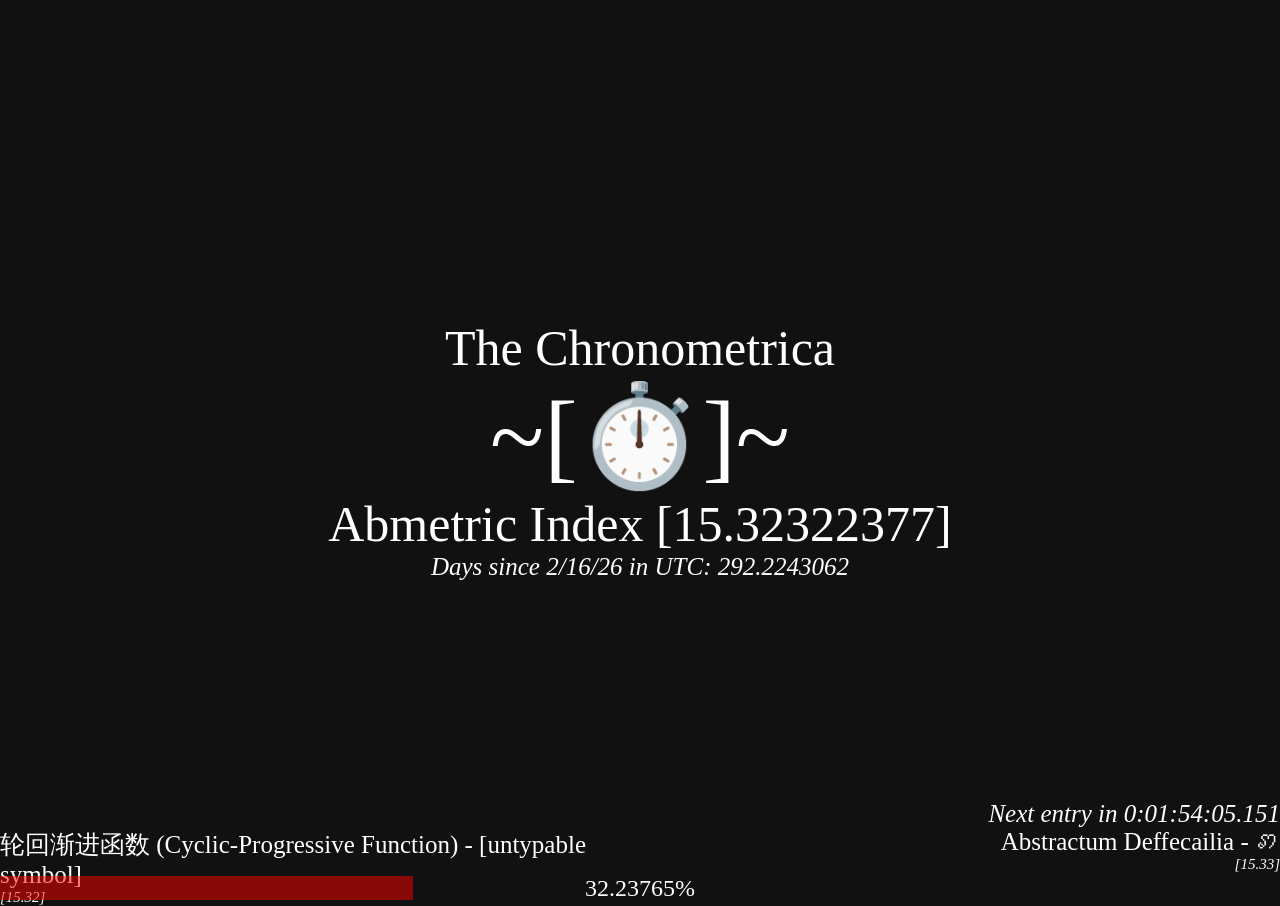
<file: index.html>
<html>
	<head>
		<title>The Chronometrica</title>
		<link rel="stylesheet" type="text/css" href="style.css">
	</head>
	<body onload="load()">
		<div class="content">
			<span class="txt1">The Chronometrica</span>
			<br>
			<span class="symbol">~[⏱️]~</span>
			<br>
			<span class="txt1" id="abm">Abmetric Index...</span>
			<br>
			<span class="txt2" id="day">Days since 2/16/26 in UTC...</span>
		</div>

		<div class='bottom'>
			<div class="entries">
				<span id="lentry">Left</span>
				<span id="rentry">Right</span>
				<span class="txt2" id="next">Next entry in...</span>
			</div><br>
			<div class="bar">
				<div id="outerbar" style="width: 50%;"></div>
				<span id="innerbar">Percentage...</span>
			</div>
		</div>

		<script src="numarray.js"></script>
		<script src="main.js"></script>
	</body>
</html>
</file>
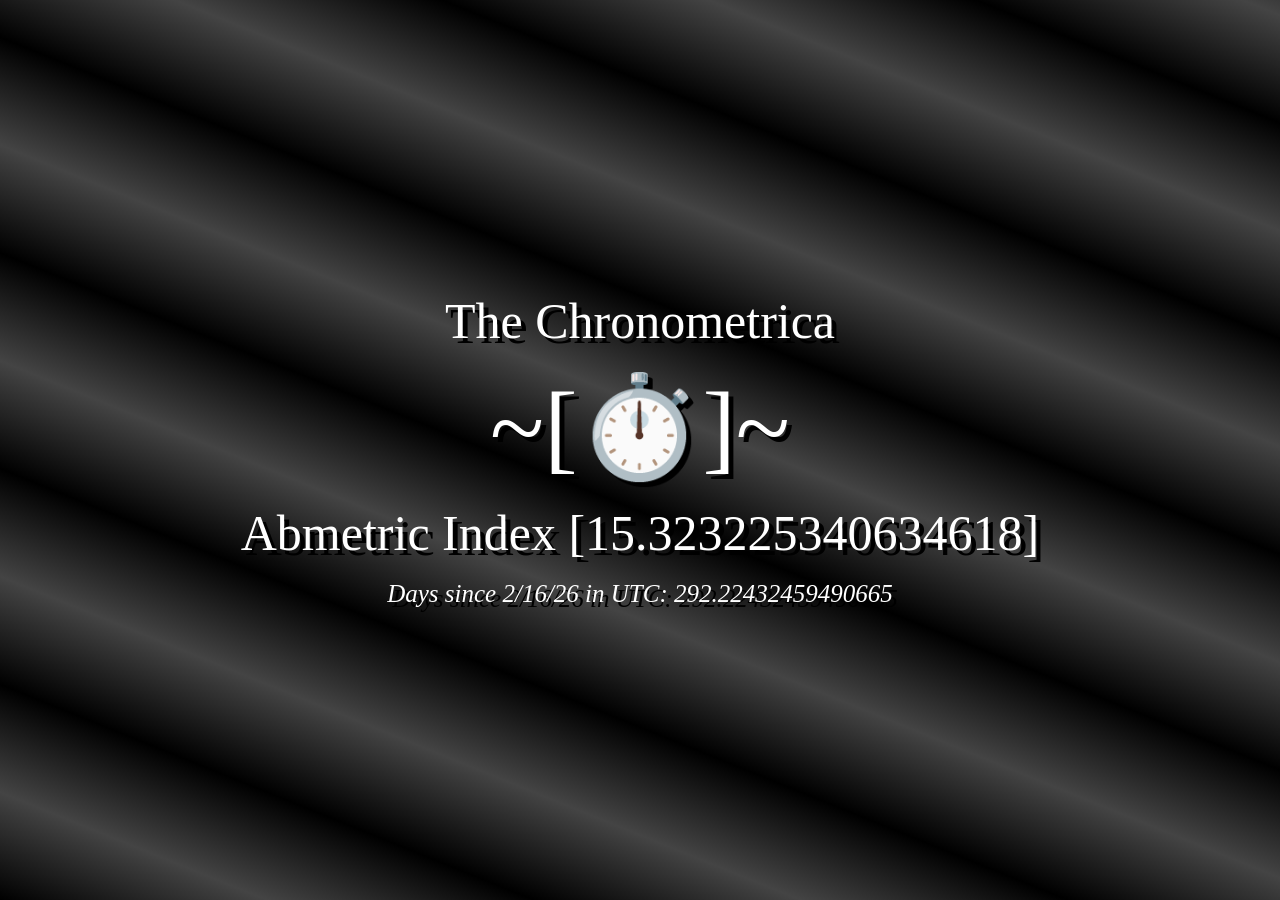
<file: Chronometrica.html>
<html><head><title>The Chronometrica</title>
<style>
.symbol {
	font-size: 100px;
}
.txt1 {
	font-size: 50px;
}
.txt2 {
	font-style: italic;
	font-size: 25px;
}
.content {
    display: flex;
    flex-direction: column;
    align-items: center;
	color: white;
	text-shadow: 5px 5px black;
}
body {
	display: flex;
    justify-content: center;
    align-items: center;
	background: repeating-linear-gradient(22deg, black, #444444, black 200px);
}
</style>
</head>
<body><div class="content">
<span class="txt1">The Chronometrica</span>
<br>
<span class="symbol">~[⏱️]~</span>
<br>
<span class="txt1" id="abm">Abmetric Index here</span>
<br>
<span class="txt2" id="day">Days since Feb. 16, 2026 here</span>
</div>
<script>
function day() {
return Date.now()/86400000-20500;
}
function abm() {
return 3*((23/3)**(1/365))**day();
}
function update() {
document.getElementById('day').innerHTML = 'Days since 2/16/26 in UTC: ' + day()
document.getElementById('abm').innerHTML = `Abmetric Index [${abm()}]`
}
setInterval(() => update(), 1)
</script>
</body></html>
</file>
<file: style.css>
body {
	margin: 0;
	overflow: hidden;
	background: #111;
    font-family: Lexend;
}
span {
	color: white
}
.txt1 {
	font-size: 50px;
}
.txt2 {
	font-style: italic;
	font-size: 25px;
}
.txt3 {
	font-style: italic;
	font-size: 15px;
}
.content {
	position: absolute;
	text-align: center;

	width: 100%;
	top: 50%;
	transform: translateY(-50%);
}

.bottom {
	position: absolute;
	bottom: 0;
	width: 100%
}

.symbol {
	font-size: 100px;
}

.bar {
	height: 24px;
}
#outerbar {
	background: #ff000080;
	height: 24px;
	position: absolute;
}
#innerbar {
	display: flex;
	position: relative;
	height: 100%;
	align-content: center;
	justify-content: center;
	flex-wrap: wrap;
	font-size: 24px;
}

.entries {
	position: relative;
	bottom: 30px;
}
#lentry, #rentry, #next {
	position: absolute;
	width: 50%;
	font-size: 25px;
}
#lentry {
	text-align: left;
}
#rentry {
	right: 0;
	text-align: right;
}
#next {
	right: 0;
	bottom: 0;
	text-align: right;
}
</file>
